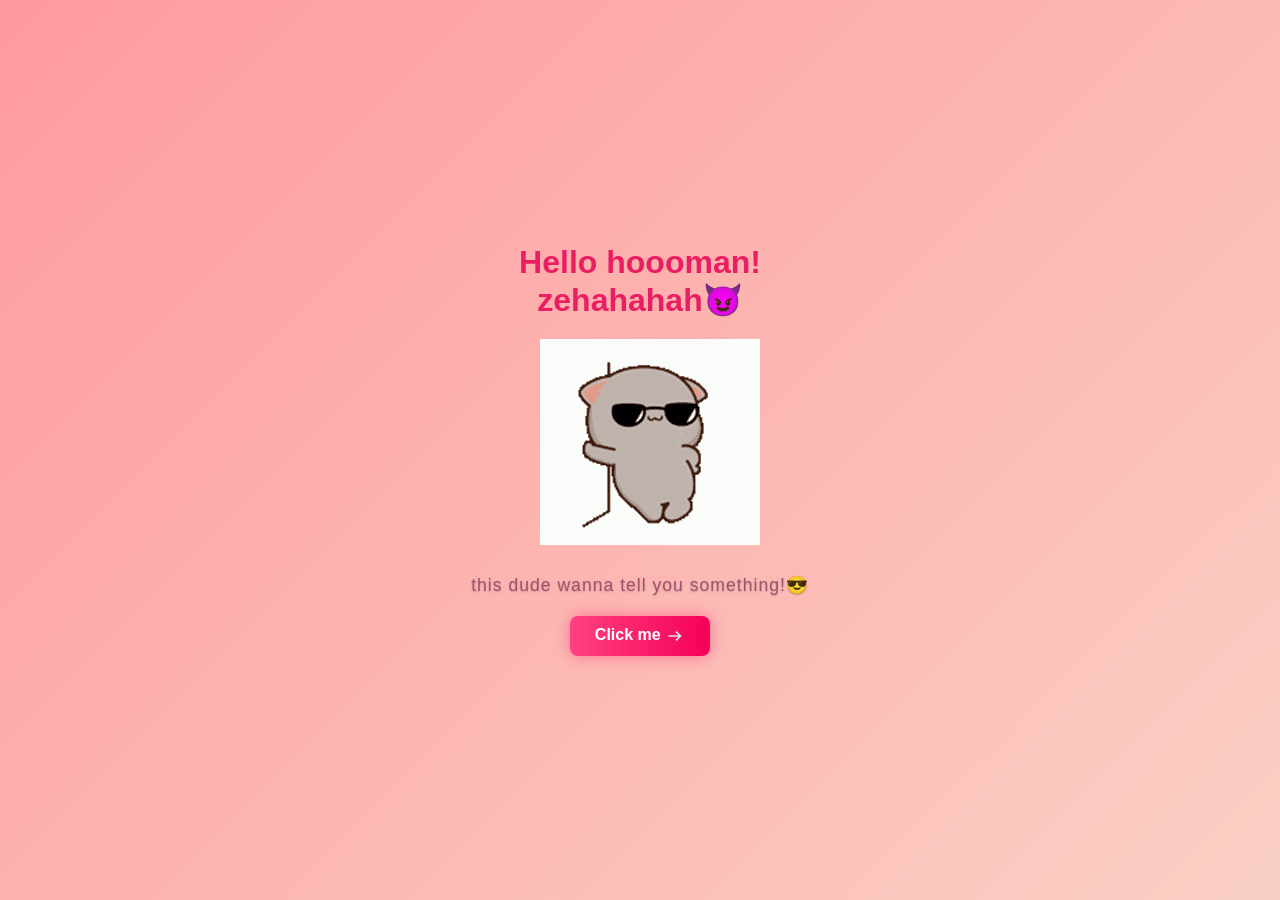
<file: index.html>
<!DOCTYPE html>
<html lang="en">
<head>
  <meta charset="UTF-8">
  <meta name="viewport" content="width=device-width, initial-scale=1.0">
  <title>Project:M.I.N.E-3</title>
  <link rel="stylesheet" href="./style.css">
</head>
<body>
  <!-- Splash screen -->
  <!-- <div id="splash">
    <div class="logo">
      <h3 class="subtitle">waka 0_0</h3>
      <h2 class="futuristic">PROJECT: M.I.N.E</h2>
    </div>
  </div> -->

  <!-- Main content -->
  <div class="container">

    <h1>Hello hoooman! zehahahah😈</h1>
    <div class="tenor-gif-embed">
      <img src="img/peach-goma.gif" alt="">
    </div>
    


    <p>this dude wanna tell you something!😎</p>

      <div class="btn">
      <!-- Old buttons commented out for later -->
      <!--
      <a href="/yes.html">oo</a>
      <a href="/no1.html">hindi</a>
      -->

      <!-- New simplified button -->
      <a href="/no1.html" class="click-btn">
        Click me 
        <img src="img/arrow_right_alt_24dp_E3E3E3_FILL0_wght400_GRAD0_opsz24 (1).svg" alt="right arrow">
      </a>
    </div>


  <script>
    window.onload = () => {
      setTimeout(() => {
        const logo = document.querySelector(".logo");
        logo.classList.add("exit"); // trigger rotation + fade
        // remove splash exactly when animation ends
        logo.addEventListener("animationend", () => {
          document.getElementById("splash").style.display = "none";
        });
      }, 5000); // splash duration
    };
  </script>

</body>
</html>
</file>
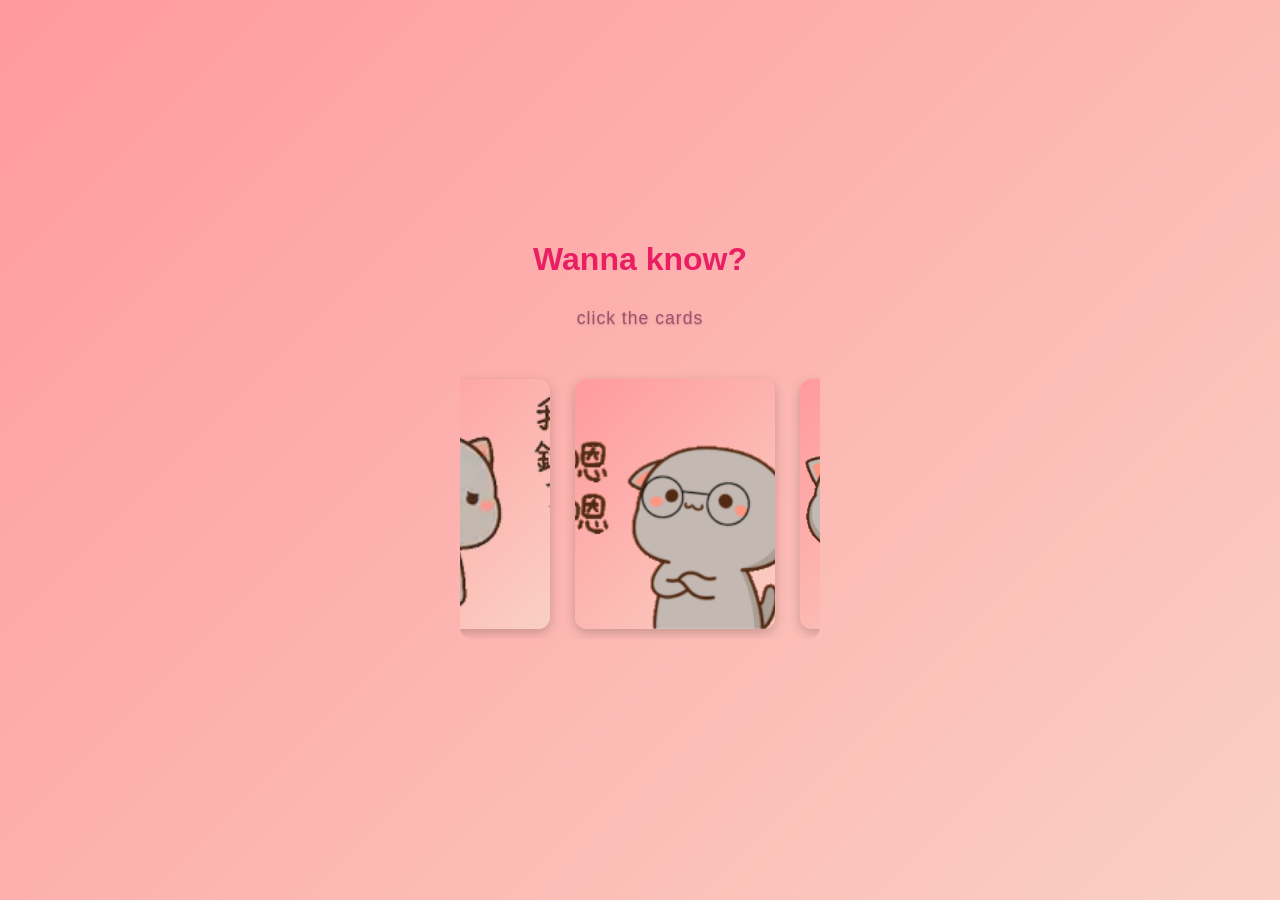
<file: no1.html>
<!DOCTYPE html>
<html lang="en">
<head>
  <meta charset="UTF-8">
  <meta name="viewport" content="width=device-width, initial-scale=1.0">
  <title>Project:M.I.N.E-3</title>

  <link rel="stylesheet" href="style.css">
  <link rel="stylesheet" href="carousel.css">

</head>
<body>
  <div class="container">
    <h1>Wanna know?</h1>
    <p>click the cards</p>

      <div class="carousel">
        <div class="carousel-track">
          <div class="card"><div class="card-inner"><div class="card-front"><img src="img/peach-cat.webp" alt=""></div><div class="card-back">Super CUTE</div></div></div>
          <div class="card"><div class="card-inner"><div class="card-front"><img src="img/mochi2.gif" alt=""></div><div class="card-back">I'm CUTE</div></div></div>
          <div class="card"><div class="card-inner"><div class="card-front"><img src="img/mochi3.gif" alt=""></div><div class="card-back">Supeerrr dupper CUTE</div></div></div>
        </div>
      </div>

      <button id="nextBtn">
        Next <img src="img/arrow_right_alt_24dp_E3E3E3_FILL0_wght400_GRAD0_opsz24 (1).svg" alt="">
      </button>
      

    </div>

  <script src="./carousel.js"></script>
</body>
</html>
</file>
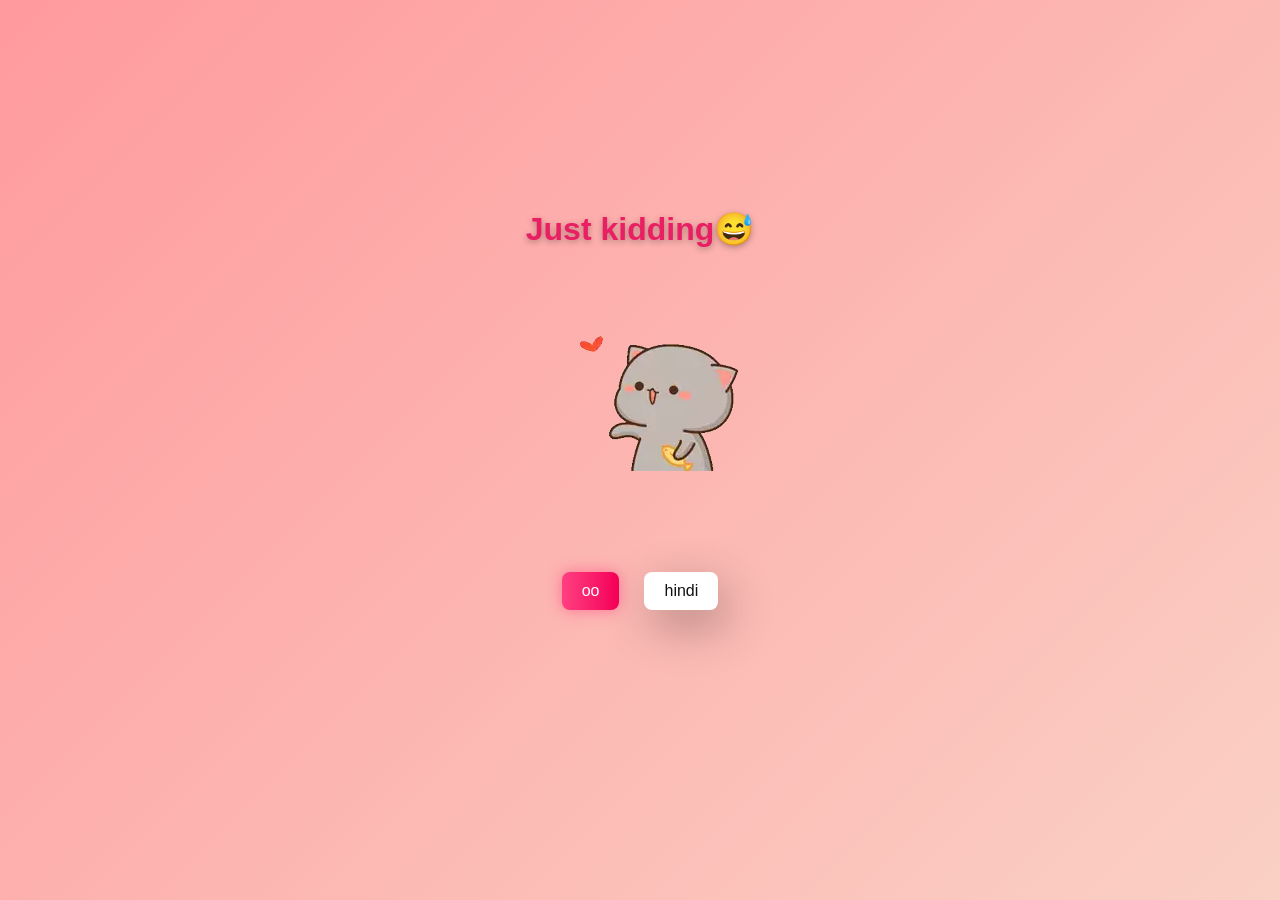
<file: no3.html>
<!DOCTYPE html>
<html lang="en">
<head>
  <meta charset="UTF-8">
  <meta name="viewport" content="width=device-width, initial-scale=1.0">
  <title>Project:M.I.N.E-3</title>
  <link rel="stylesheet" href="./style.css">
  <link rel="stylesheet" href="./no3.css">
</head>
<body>
  <div class="container">
    <div class="gif-wrapper">
      <h1 class="floating-text" id="jk-text">Just kidding😅</h1>
      <h1 class="floating-text" id="court-text">I wanna court you</h1>

      <div class="tenor-gif-embed">
        <img id="gif-img" src="img/cat-love.webp" alt="mochi_cat">
      </div>
    </div>

    <h1 id="ayaw-text" style="display:none;">ayy ayaw hahaha</h1>

    <div class="btn">
      <a href="yes.html" id="oo-btn">oo</a>
      <a href="#" id="move-random">hindi</a>
    </div>
  </div>

  <!-- External script -->
  <script src="./no3.js"></script>
</body>
</html>
</file>
<file: style.css>
* {
  margin: 0;
  padding: 0;
  box-sizing: border-box;
  font-family: sans-serif;
}

body {
  width: 100%;
  min-height: 100vh;
  display: flex;
  justify-content: center;
  align-items: center;
  background: linear-gradient(135deg, #ffdee9 0%, #ff7eb9 100%);
  animation: fadeIn 1s ease-in-out;
}

h1 {
  font-size: 2rem;
  color: #e91e63;
  animation: heartbeat 1.5s infinite;
}

@keyframes heartbeat {
  0%, 100% { transform: scale(1); }
  50% { transform: scale(1.1); }
}


.container {
  display: flex;
  flex-direction: column;
  text-align: center;
  align-items: center;
  gap: 20px;
  max-width: 400px;
  margin: 20px;
  animation: fadeIn 1s ease-in-out;
}

@keyframes fadeIn {
  from { opacity: 0; transform: translateY(20px); }
  to { opacity: 1; transform: translateY(0); }
}

.container .tenor-gif-embed {
  display: flex;
  max-width: 200px;
}

.container p {
  font-size: 1.1rem;
  font-weight: 500;
  margin-top: 10px;

  /* Darker pastel tone */
  color: #a0526d;/* muted plum/gray for readability */

  /* Soft shadow for contrast */
  text-shadow:
    0 1px 2px rgba(0,0,0,0.2),
    0 0 6px rgba(255,182,193,0.3);

  letter-spacing: 1px;
}

.container .btn {
  display: flex;
  gap: 25px;
}

.click-btn {
  text-decoration: none;
  color: #fff;
  background: #a0526d; /* dusty rose */
  padding: 10px 25px;
  border-radius: 8px;
  box-shadow: 0.5rem 1rem 3rem rgba(0,0,0,0.2);
  transition: transform 0.3s ease;
  font-weight: 600;

  /* Flexbox for text + icon alignment */
  display: inline-flex;
  align-items: center;   /* vertical centering */
  justify-content: center; /* horizontal centering */
  gap: 8px; /* space between text and arrow */
}

.click-btn img {
  width: 20px;   /* adjust size if needed */
  height: 20px;  /* keeps it consistent */
  vertical-align: middle;
}

.click-btn:hover {
  transform: scale(1.05);
  background: #8b3f58; /* darker dusty rose */
}

/* Wiggle animation */
@keyframes wiggle {
  0%   { transform: rotate(0deg); }
  25%  { transform: rotate(3deg); }
  50%  { transform: rotate(-3deg); }
  75%  { transform: rotate(3deg); }
  100% { transform: rotate(0deg); }
}

/* Apply wiggle only on small screens */
@media (max-width: 600px) {
  .click-btn {
    animation: wiggle 0.6s ease-in-out infinite;
  }
}

.container .btn a {
  text-decoration: none;
  color: #111;
  background: #fff;
  padding: 10px 25px;
  border-radius: 8px;
  box-shadow: 0.5rem 1rem 3rem hsl(0, 0%, 0%, 0.3);
}

.container .btn a:first-child {
  background: linear-gradient(90deg, #ff4081, #f50057);
  color: white;
  box-shadow: 0 0 15px rgba(255,64,129,0.6);
  animation: bounce 2s infinite;
}

@keyframes bounce {
  0%, 100% { transform: translateY(0); }
  50% { transform: translateY(-8px); }
}

.container .btn a:first-child:hover {
  transform: scale(1.1);
  box-shadow: 0 6px 15px rgba(255,64,129,0.6);
}

.btn a:first-child {
  transition: transform 0.3s ease; 
  display: inline-block;         
}

#oo-btn {
  background: linear-gradient(90deg, #ff4081, #f50057);
  color: white;
  box-shadow: 0 0 15px rgba(255,64,129,0.6);
  padding: 10px 25px;
  border-radius: 8px;
  text-decoration: none;
  transition: transform 0.3s ease; 
  display: inline-block;
}


.container .btn a:last-child:hover {
  animation: wiggle 0.5s ease-in-out;
}

#effects-container {
  position: fixed;
  bottom: 0;
  left: 0;
  width: 100%;
  height: 100%;
  pointer-events: none;
  overflow: hidden;
  z-index: 999;
}

.heart {
  position: absolute;
  bottom: 0;
  width: 40px;
  height: 40px;
  animation: floatUp 6s linear forwards; /* was 12s, now faster */
  opacity: 0;
}

@keyframes floatUp {
  0% { transform: translateY(0) scale(1); opacity: 0; }
  20% { opacity: 1; }
  80% { opacity: 1; }
  100% { transform: translateY(-90vh) scale(1.2); opacity: 0; }
}

#move-random {
  position: relative;
  transition: all 0.3s ease;
  cursor: pointer;
}

/* Celebration elements */
/* Balloons that float up and fade out */
.balloon {
  position: absolute;
  width: 60px;
  height: 80px;
  background: radial-gradient(circle at 30% 30%, #ff4081, #f50057);
  border-radius: 50% 50% 50% 50% / 60% 60% 40% 40%;
  animation: riseFade 6s ease-in forwards;
  opacity: 0;
}

.balloon::after {
  content: "";
  position: absolute;
  bottom: -20px;
  left: 50%;
  width: 2px;
  height: 20px;
  background: #555;
  transform: translateX(-50%);
}

/* Rise and fade animation */
@keyframes riseFade {
  0% {
    transform: translateY(100vh);
    opacity: 0;
  }
  20% {
    opacity: 1;
  }
  80% {
    opacity: 1;
  }
  100% {
    transform: translateY(-20vh);
    opacity: 0;
  }
}

.social-links {
  display: flex;
  flex-direction: column;
  gap: 15px;
  margin-top: 20px;
}

/* Common button style */
.social-btn {
  display: flex;
  align-items: center;
  justify-content: flex-start;
  width: 220px;              /* same width for all */
  padding: 10px 15px;
  border-radius: 8px;
  background: #fff;
  box-shadow: 0 4px 10px rgba(0,0,0,0.15);
  transition: transform 0.3s ease, box-shadow 0.3s ease;
}

.social-btn img {
  width: 28px;
  height: 28px;
  margin-right: 12px;        /* logo outside on left */
}

.social-btn a {
  text-decoration: none;
  font-weight: bold;
  flex: 1;                   /* label fills remaining space */
}

/* Instagram colors */
.ig-btn a {
  color: #e1306c;
}
.ig-btn:hover {
  transform: scale(1.05);
  box-shadow: 0 0 15px rgba(225,48,108,0.5);
}

/* Facebook colors */
.fb-btn a {
  color: #1877f2;
}
.fb-btn:hover {
  transform: scale(1.05);
  box-shadow: 0 0 15px rgba(24,119,242,0.5);
}

.gif-container img {
  max-width: 200px;   /* same size as your old embed */
  height: auto;
  display: block;
  margin: 0 auto;
}

@import url('https://fonts.googleapis.com/css2?family=Orbitron:wght@600;700&display=swap');

body {
  margin: 0;
  background: linear-gradient(135deg, #ff9a9e, #fad0c4); /* main background */
  background-attachment: fixed;
  background-size: cover;
}

/* Splash overlay */
#splash {
  position: fixed;
  top: 0; left: 0;
  width: 100%; height: 100%;
  background: black;
  display: flex;
  justify-content: center;
  align-items: center;
  z-index: 1000;
}

/* Circle container */
.logo {
  width: 250px;
  height: 250px;
  border-radius: 50%;
  background: radial-gradient(circle at center, #000 60%, red 100%);
  box-shadow: 0 0 40px red;
  display: flex;
  flex-direction: column;
  justify-content: center;
  align-items: center;
  text-align: center;
  font-family: 'Orbitron', sans-serif;
  animation: rgbCycle 6s linear infinite;
}

/* Text inside circle */
.subtitle {
  font-size: 1rem;
  background: linear-gradient(90deg, #00ffff, #ff00ff);
  -webkit-background-clip: text;
  -webkit-text-fill-color: transparent;
  margin-bottom: 15px;
}

.futuristic {
  font-size: 1.8rem;
  color: cyan;
  letter-spacing: 3px;
  text-shadow: 
    0 0 10px #00ffff,
    0 0 20px #00ffff,
    0 0 40px #00ffff;
  animation: flicker 2s infinite; /* add flicker */
}

/* Flicker animation */
@keyframes flicker {
  0%, 19%, 21%, 23%, 25%, 54%, 56%, 100% {
    opacity: 1;
    text-shadow: 
      0 0 10px #00ffff,
      0 0 20px #00ffff,
      0 0 40px #00ffff;
  }
  20%, 24%, 55% {
    opacity: 0.4;
    text-shadow: 
      0 0 5px #00ffff,
      0 0 10px #00ffff;
  }
}


.designer {
  font-size: 0.8rem;
  color: #ccc;
  margin-top: 15px;

  /* Neon glow */
  text-shadow:
    0 0 5px #00ffff,
    0 0 10px #00ffff,
    0 0 20px #00ffff;

  /* Gradient text */
  background: linear-gradient(90deg, #ff00ff, #00ffff);
  -webkit-background-clip: text;
  -webkit-text-fill-color: transparent;

  /* Flicker animation */
  animation: flicker 2s infinite;
}

@keyframes flicker {
  0%, 19%, 21%, 23%, 25%, 54%, 56%, 100% {
    opacity: 1;
  }
  20%, 24%, 55% {
    opacity: 0.4;
  }
}

/* RGB cycle */
@keyframes rgbCycle {
  0%   { background: radial-gradient(circle at center, #000 60%, red 100%); box-shadow: 0 0 40px red; }
  33%  { background: radial-gradient(circle at center, #000 60%, green 100%); box-shadow: 0 0 40px green; }
  66%  { background: radial-gradient(circle at center, #000 60%, blue 100%); box-shadow: 0 0 40px blue; }
  100% { background: radial-gradient(circle at center, #000 60%, red 100%); box-shadow: 0 0 40px red; }
}

/* Exit rotation + fade */
@keyframes rotateOut {
  0%   { transform: rotate(0deg) scale(1); opacity: 1; }
  100% { transform: rotate(720deg) scale(0.5); opacity: 0; }
}

.logo.exit {
  animation: rotateOut 1s ease forwards; /* faster + synced */
}
</file>
<file: carousel.css>
.carousel {
  margin: 20px auto;
  width: 90%;
  overflow-x: scroll;              /* manual scroll */
  scroll-behavior: smooth;
  -webkit-overflow-scrolling: touch;
  border-radius: 12px;
  cursor: grab;                    /* drag cursor */
}
.carousel.active { cursor: grabbing; }

.carousel::-webkit-scrollbar { display: none; }

.carousel-track {
  display: flex;
  gap: 25px;
  width: max-content;
  padding: 10px;
}

/* Card setup */
.card {
  flex: 0 0 auto;
  width: 200px;
  height: 250px;
  perspective: 1000px;
}
.card-front img {
  width: 100%;        /* fill card width */
  height: 100%;       /* fill card height */
  object-fit: cover;  /* crop nicely without distortion */
  border-radius: 12px; /* match card corners */
  display: block;
}


.card-inner {
  position: relative;
  width: 100%;
  height: 100%;
  transition: transform 0.8s;
  transform-style: preserve-3d;
}

.card.flipped .card-inner {
  transform: rotateY(180deg);
}


.card:hover .card-inner { transform: rotateY(180deg); }

.card-front, .card-back {
  position: absolute;
  width: 100%;
  height: 100%;
  border-radius: 12px;
  backface-visibility: hidden;
  display: flex;
  justify-content: center;
  align-items: center;
  font-weight: bold;
  font-size: 2rem;
  color: #fff;
  box-shadow: 0 4px 12px rgba(0,0,0,0.2);
}

.card-front { background: linear-gradient(135deg, #ff9a9e, #fad0c4); }
.card-back  { background: linear-gradient(135deg, #a18cd1, #fbc2eb); transform: rotateY(180deg); }

/* Wiggle keyframes */
@keyframes wiggle {
  0%   { transform: rotate(0deg); }
  15%  { transform: rotate(3deg); }
  30%  { transform: rotate(-3deg); }
  45%  { transform: rotate(3deg); }
  60%  { transform: rotate(-3deg); }
  75%  { transform: rotate(3deg); }
  100% { transform: rotate(0deg); }
}

#nextBtn {
  display: none;                   /* hidden until all cards pressed */
  align-items: center;
  justify-content: center;
  gap: 8px;
  margin: 20px auto;
  padding: 10px 20px;
  font-size: 2rem;
  font-weight: bold;
  background: #a0526d;
  color: #fff;
  border: none;
  border-radius: 8px;
  cursor: pointer;
  transition: background 0.3s;
  animation: wiggle 0.6s ease-in-out infinite;
}
#nextBtn img {
  width: 50px;
  height: 40px;
}
#nextBtn:hover {
  background: #7a3d52;
}
</file>
<file: no3.css>
.gif-wrapper {
  position: relative;
  display: flex;
  justify-content: center;
  align-items: center;
  flex-direction: column;
}

.gif-wrapper img {
  display: block;
  margin: 0 auto;
  max-width: 100%;
  height: auto;
  margin-bottom: 25px;
}

.floating-text {
  font-size: 2rem;
  font-weight: bold;
  color: #e91e63;
  text-shadow: 0 2px 6px rgba(0,0,0,0.3);
  opacity: 0;
  animation: floatUp 3s ease-in-out infinite;
  transition: opacity 0.8s ease;
  text-align: center;
}

#jk-text {
  opacity: 1;
  margin-bottom: 10px;
}

#court-text {
  margin-top: 0;
}

@keyframes floatUp {
  0%   { transform: translateY(0); }
  50%  { transform: translateY(-10px); }
  100% { transform: translateY(0); }
}

#ayaw-text {
  display: none;
  color: #e91e63;
  text-align: center;
  transition: opacity 0.6s ease;
}

#gif-img {
  max-width: 100%;
  height: auto;
  display: block;
  margin: 0 auto;
  transition: opacity 0.6s ease;
}

.fade-out {
  opacity: 0;
}

.btn {
  display: flex;
  justify-content: center;
  align-items: center;
  gap: 40px;
  position: relative;
  height: 200px;
}

#oo-btn {
  background-color: #e91e63;
  color: white;
  padding: 10px 20px;
  border-radius: 8px;
  text-decoration: none;
  display: inline-block;
  transition: transform 0.6s ease;
}

#move-random {
  background-color: #fff;
  color: #111;
  padding: 10px 20px;
  border-radius: 8px;
  text-decoration: none;
  transition: all 0.3s ease;
  position: relative;
}

.grow {
  transform: scale(2); /* oo-btn doubles in size */
}
</file>
